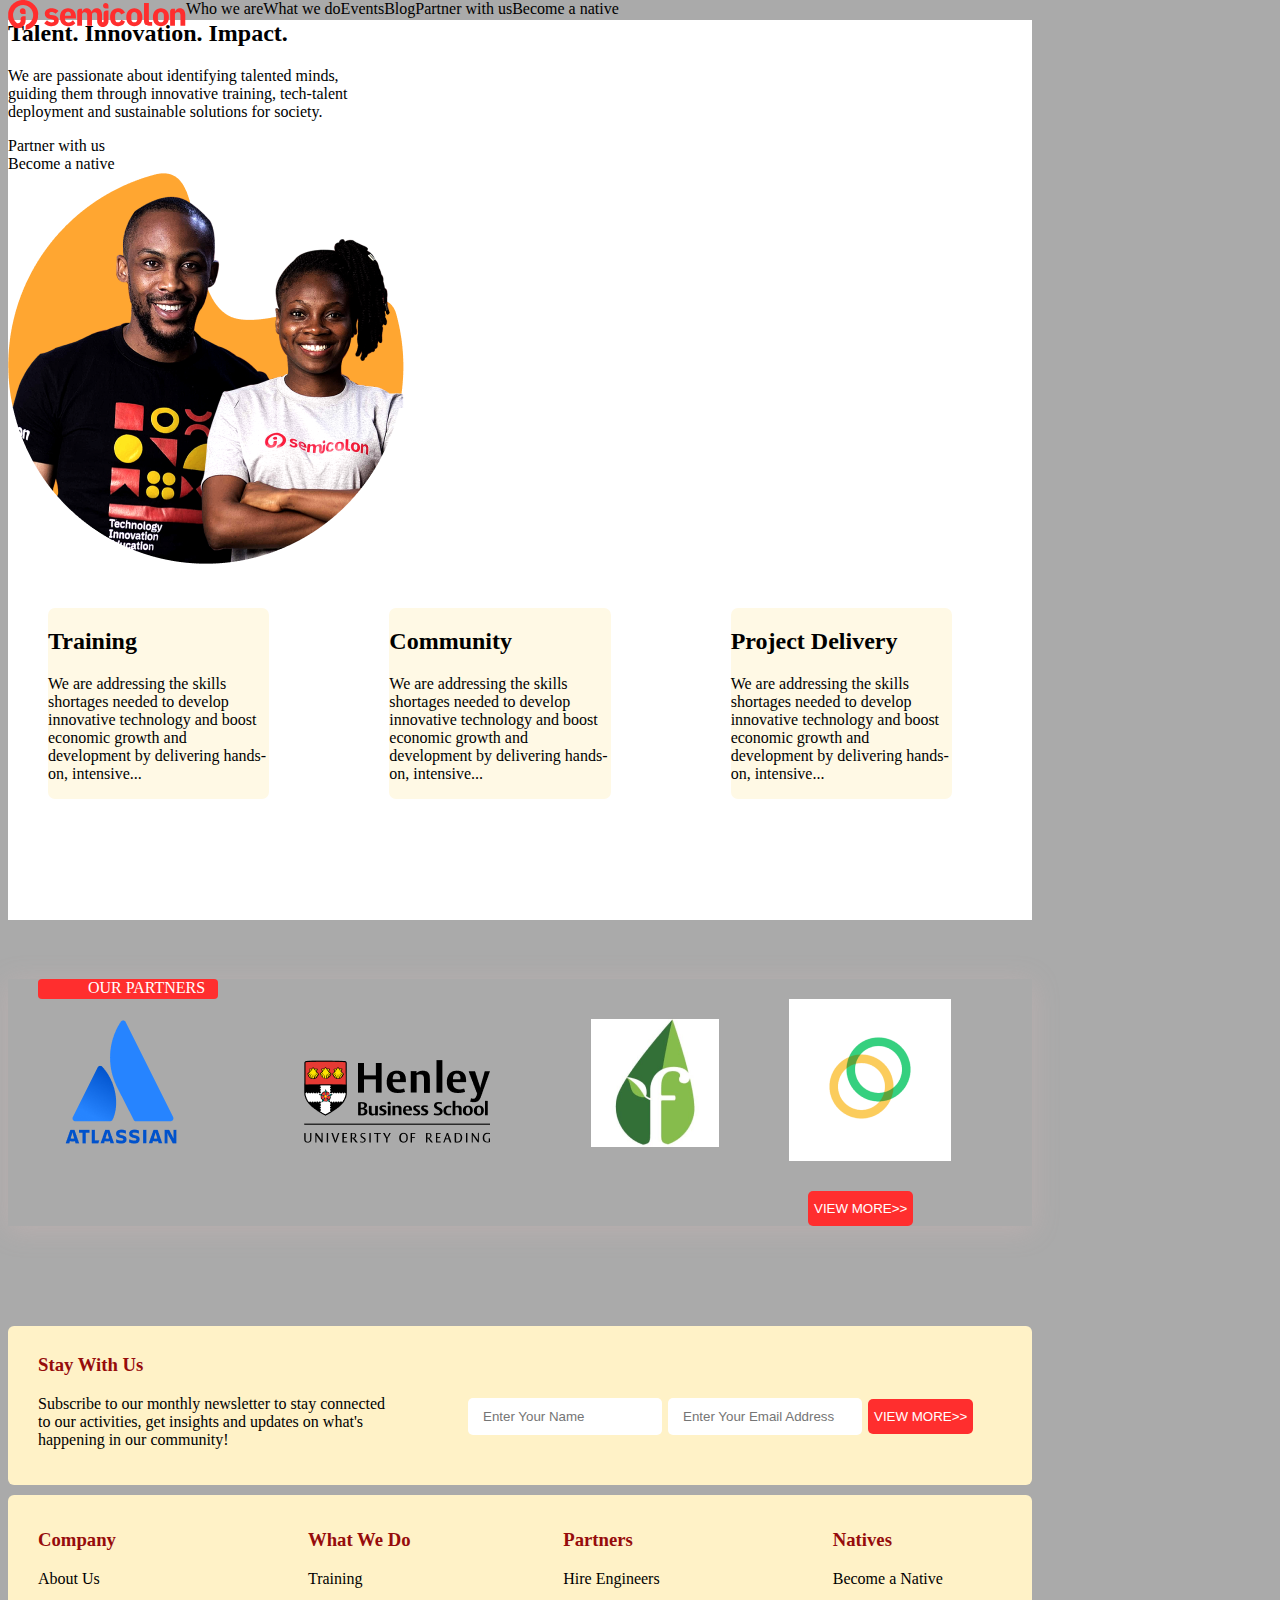
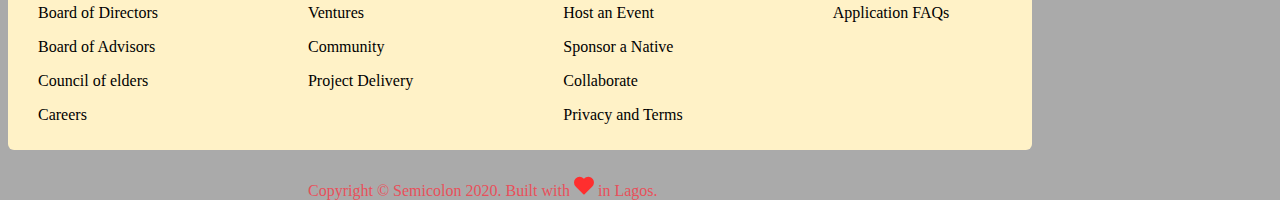
<file: index.html>
<!DOCTYPE html>
<html lang="en">
<head>
    <link rel="stylesheet" href="./index.css">
    <meta charset="UTF-8">
    <meta name="viewport" content="width=device-width, initial-scale=1.0">
    <meta http-equiv="X-UA-Compatible" content="IE=edge">

    <title>Home</title>
</head>
<body>
    <div class="container">
        <div class="mobile-view">
            <div class="top-navigation-bar">
                <div class="nav-bar-icons">
                    <div class="semicolon-icons">
                        <img src="assets/logo-icons.svg" alt="semicolon-logo-icon">
                    </div>
                    <div class="who-we-are">
                        Who we are
                    </div>
                    <div class="what-we-do">
                        What we do
                    </div>
                    <div class="events">
                        Events
                    </div>
                    <div class="blog">
                        Blog
                    </div>
                    <div class="partner-with-us">
                        Partner with us
                    </div>
                    <div class="become-a-native">
                        Become a native
                    </div>
                </div>
            </div>
            <div class="second-row">
                <div class="talent-and-image-container">
                    <div class="talent-note">
                        <h2>Talent. Innovation. Impact.</h2>
                        <p>We are passionate about identifying talented minds,<br>
                            guiding them through innovative training, tech-talent<br>
                            deployment and sustainable solutions for society.</p>
                    </div>
                    <div class="talent-innovation-btns">
                        <div class="partner-with-us">
                            Partner with us
                        </div>
                        <div class="become-a-native">
                            Become a native
                        </div>
                    </div>
                </div>
                <div class="images-and-vectors">
                    <img class="hero-image" src="images/heroes-image.png"  alt="our heroes"/>
                </div>
            </div>
            <div class="third-row">
                <div class="third-row-first-row">
                    <div class="re-imagining-text">

                    </div>
                    <div class="wheels-icons">

                    </div>
                </div>
                <div class="software-engineers-text">

                </div>
            </div>
            <div class="fourth-row">
                <div class="fourth-row-box">
                    <div class="training-text-box" id="fourth-row-box">
                        <h2>
                            Training
                        </h2>
                        <p>
                            We are addressing the skills shortages
                            needed to develop innovative technology
                            and boost economic growth and development
                            by delivering hands-on, intensive...
                        </p>
                    </div>
                </div>
                <div class="fourth-row-box">
                    <div class="community-text-box">
                        <h2>
                            Community
                        </h2>
                        <p>
                            We are addressing the skills shortages
                            needed to develop innovative technology
                            and boost economic growth and development
                            by delivering hands-on, intensive...
                        </p>
                    </div>
                </div>
                <div class="fourth-row-box">
                    <div class="project-delivery-box">
                        <h2>
                            Project Delivery
                        </h2>
                        <p>
                            We are addressing the skills shortages
                            needed to develop innovative technology
                            and boost economic growth and development
                            by delivering hands-on, intensive...
                        </p>
                    </div>
                </div>
            </div>
            <div class="fifth-row">
                <div class="fifth-row-first-row">
                        <p>OUR PARTNERS</p>
                </div>
                <div class="fifth-row-second-row">
                    <div class="atlassian-image">
                        <img src="assets/atlassian.png">
                    </div>
                    <div class="henley-image">
                        <img src="assets/henley.png">
                    </div>
                    <div class="leaf-image">
                        <img src="assets/foundersInst.png">
                    </div>
                    <div class="celo-image">
                        <img src="assets/celo.png">
                    </div>
                </div>
                <div class="fifth-row-third-row">
                    <button class="view-more-button">
                        VIEW MORE>>
                    </button>
                </div>

            </div>
            <div class="sixth-row">
                <div class="sixth-row-first-row">
                    <div class="stay-with-us-text">
                        <h3> Stay With Us </h3>
                        <p>Subscribe to our monthly newsletter to stay connected
                            to our activities, get insights and updates on what's
                            happening in our community!</p>
                    </div>
                    <div class="enter-details-buttons">
                        <input type="text" placeholder="Enter Your Name" class="name-button">

                        <input type="text" placeholder="Enter Your Email Address" class="email-button">

                        <button class="view-more-button">
                                    VIEW MORE>>
                        </button>
                    </div>
                </div>
                <div class="sixth-row-second-row">
                    <div class="company-text">
                        <h3>Company</h3>
                        <p>About Us</p>
                        <p>Board of Directors</p>
                        <p>Board of Advisors</p>
                        <p>Council of elders</p>
                        <p>Careers</p>
                    </div>
                    <div class="what-we-do-text">
                        <h3>What We Do</h3>
                        <p>Training</p>
                        <p>Ventures</p>
                        <p>Community</p>
                        <p>Project Delivery</p>
                    </div>
                    <div class="partners-text">
                        <h3>Partners</h3>
                        <p>Hire Engineers</p>
                        <p>Host an Event</p>
                        <p>Sponsor a Native</p>
                        <p>Collaborate</p>
                        <p>Privacy and Terms</p>
                    </div>
                    <div class="natives-text">
                        <h3>Natives</h3>
                        <p>Become a Native</p>
                        <p>Application FAQs</p>

                    </div>
                </div>
            </div>
            <div class="last-line">
                <p>Copyright © Semicolon 2020. Built with <img class="heart-image" src="assets/heart.svg" alt="heart-image"> in Lagos. </p>
            </div>
        </div>
    </div>

</body>
</html>
</file>
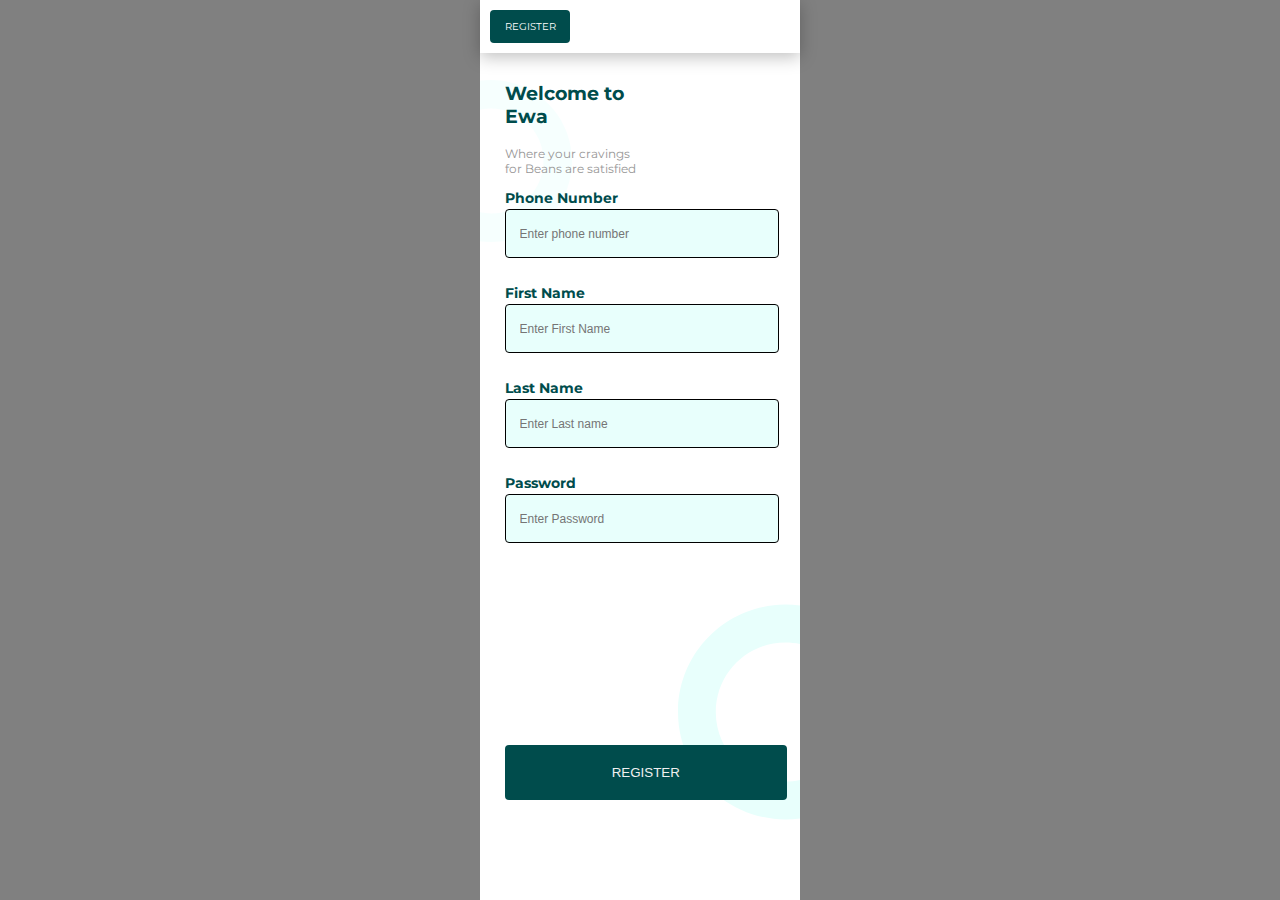
<file: ewaHtml/index.html>
<!DOCTYPE html>
<html lang="en">
    <head>
        <meta charset="UTF-8">
        <meta http-equiv="X-UA-Compatible" content="IE=edge">
        <link rel="preconnect" href="https://fonts.googleapis.com">
        <link rel="preconnect" href="https://fonts.gstatic.com" crossorigin>
        <link href="https://fonts.googleapis.com/css2?family=Montserrat:ital,wght@0,100;0,200;0,300;0,400;0,500;0,600;0,700;1,100;1,200;1,300;1,400;1,500;1,600;1,700&display=swap" rel="stylesheet">
        <link rel="stylesheet" href="./index.css">
        <meta name="viewport" content="width=device-width, initial-scale=1.0">
        <title>EWA</title>
    </head>
    <body>
        <div class="container">
            <div class="mobile_frame">
                <div class="top_nav">
                    <div class="top_nav_btn">
                        REGISTER
                    </div>
                </div>
                <img class="top_circle" src="assets/img/background.svg" alt="circle-background"/>
                <div class="frame_container">
                    <div class="intro_text">
                        <h3>Welcome to Ewa</h3>
                        <p> Where your cravings
                            for Beans are satisfied
                        </p>
                    </div>


                    <div class="input_container">
                        <label>
                            Phone Number
                        </label>
                        <input type="tel"
                               name="phone_number" placeholder="Enter phone number"/>
                        <label>
                            First Name
                        </label>
                        <input type="text"
                               name="first_name" placeholder="Enter First Name"/>
                        <label>
                            Last Name
                        </label>
                        <input type="text"
                               name="last_name" placeholder="Enter Last name"/>
                        <label>
                            Password
                        </label>
                        <input type="password"
                               name="password" placeholder="Enter Password"/>

                        <img class="bottom_circle" src="assets/img/circle_2.svg" alt="circle-background"/>
                        <a>
                            <button class="register_btn">
                                REGISTER
                            </button>
                        </a>
                    </div>
                </div>
            </div>
        </div>
    </body>
<script src="index.js"></script>
</html>
</file>
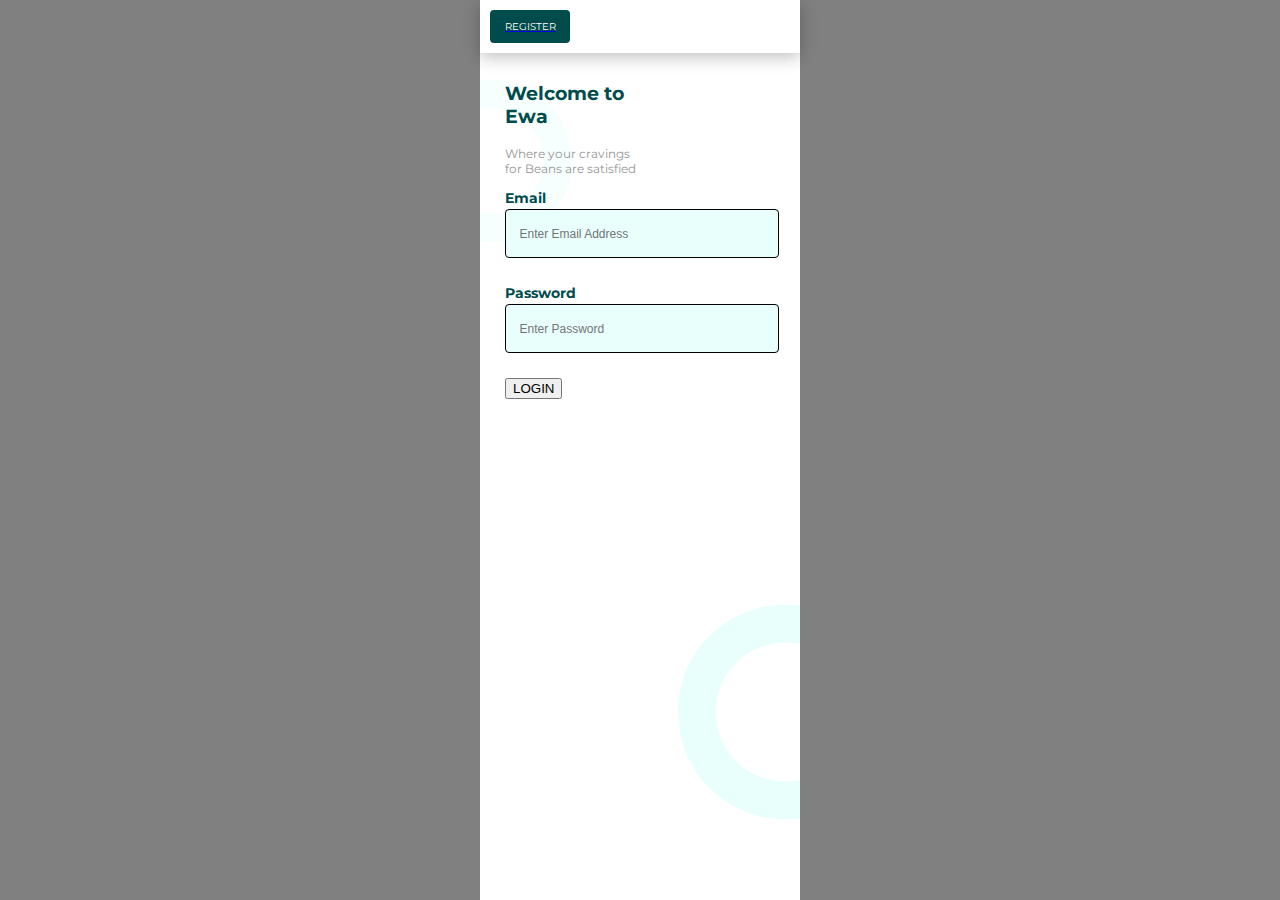
<file: ewaHtml/login.html>
<!DOCTYPE html>
<html lang="en">
<head>
    <meta charset="UTF-8">
    <meta http-equiv="X-UA-Compatible" content="IE=edge">
    <link rel="preconnect" href="https://fonts.googleapis.com">
    <link rel="preconnect" href="https://fonts.gstatic.com" crossorigin>
    <link href="https://fonts.googleapis.com/css2?family=Montserrat:ital,wght@0,100;0,200;0,300;0,400;0,500;0,600;0,700;1,100;1,200;1,300;1,400;1,500;1,600;1,700&display=swap" rel="stylesheet">
    <link rel="stylesheet" href="ewa.css">
    <meta name="viewport" content="width=device-width, initial-scale=1.0">
    <title>EWA</title>
</head>
<body>
<div class="container">
    <div class="mobile_frame">
        <div class="top_nav">
            <a href="register.html">
                <div class="top_nav_btn">
                    REGISTER
                </div>
            </a>

        </div>
        <img class="top_circle" src="assets/img/background.svg" alt="circle-background"/>
        <div class="frame_container">
            <div class="intro_text">
                <h3>Welcome to Ewa</h3>
                <p> Where your cravings
                    for Beans are satisfied
                </p>
            </div>


            <div class="input_container">
                <label>
                    Email
                </label>
                <input type="text"
                       name="email" placeholder="Enter Email Address"class="login_input" />
                <label>
                    Password
                </label>
                <input type="password"
                       name="password" placeholder="Enter Password" class="login_input" />

                <img class="bottom_circle" src="assets/img/circle_2.svg" alt="circle-background"/>
                <a>
                    <button class="login_btn" >
                        LOGIN
                    </button>
                </a>
            </div>
        </div>
    </div>
</div>
</body>
<script src="register.js"></script>
</html>
</file>
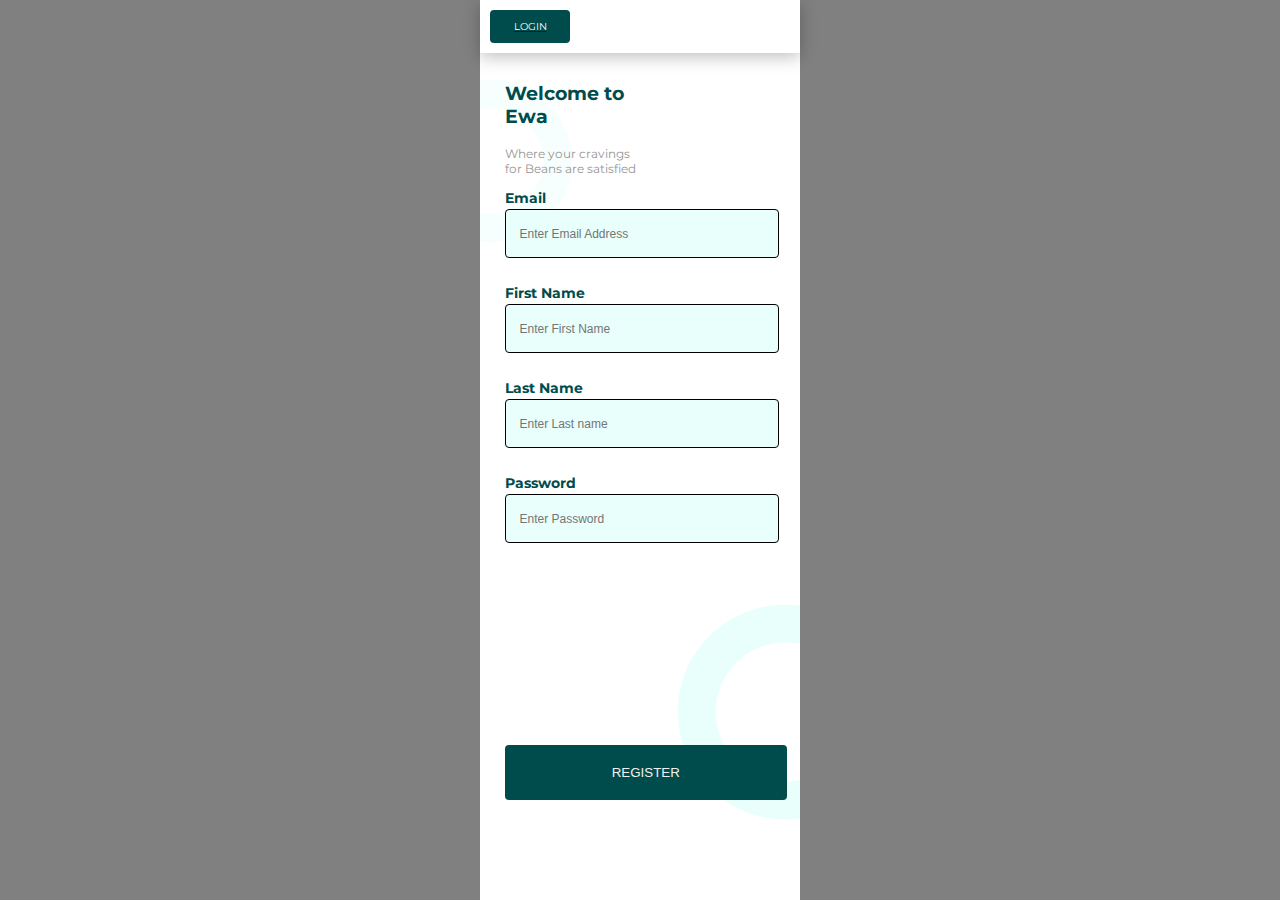
<file: ewaHtml/register.html>
<!DOCTYPE html>
<html lang="en">
    <head>
        <meta charset="UTF-8">
        <meta http-equiv="X-UA-Compatible" content="IE=edge">
        <link rel="preconnect" href="https://fonts.googleapis.com">
        <link rel="preconnect" href="https://fonts.gstatic.com" crossorigin>
        <link href="https://fonts.googleapis.com/css2?family=Montserrat:ital,wght@0,100;0,200;0,300;0,400;0,500;0,600;0,700;1,100;1,200;1,300;1,400;1,500;1,600;1,700&display=swap" rel="stylesheet">
        <link rel="stylesheet" href="ewa.css">
        <meta name="viewport" content="width=device-width, initial-scale=1.0">
        <title>EWA</title>
    </head>
    <body>
        <div class="container">
            <div class="mobile_frame">
                <div class="top_nav">
                    <a href="login.html">
                        <div class="top_nav_btn">
                            LOGIN
                        </div>
                    </a>
                </div>
                <img class="top_circle" src="assets/img/background.svg" alt="circle-background"/>
                <div class="frame_container">
                    <div class="intro_text">
                        <h3>Welcome to Ewa</h3>
                        <p> Where your cravings
                            for Beans are satisfied
                        </p>
                    </div>
                    <div class="input_container">
                        <label>
                            Email
                        </label>
                        <input type="text"
                               name="email" placeholder="Enter Email Address" class="register_input"/>
                        <label>
                            First Name
                        </label>
                        <input type="text"
                               name="first_name" placeholder="Enter First Name" class="register_input"/>
                        <label>
                            Last Name
                        </label>
                        <input type="text"
                               name="last_name" placeholder="Enter Last name" />
                        <label>
                            Password
                        </label>
                        <input type="password"
                               name="password" placeholder="Enter Password" class="register_input"/>
                        <img class="bottom_circle" src="assets/img/circle_2.svg" alt="circle-background"/>
                        <a>
                            <button class="register_btn">
                                REGISTER
                            </button>
                        </a>
                    </div>
                </div>
            </div>
        </div>
    </body>
<script src="register.js"></script>
</html>
</file>
<file: index.css>
body{
    width: 100vw;
    height: 100vh;
    background-color: #aaaaaa;
}

.container{
    width: 80vw;
    height: 100vh;
    background-color: #FFFFFF;
}
.top-navigation-bar{
    position: absolute;
    width: 1440px;
    height: 80px;
    top: 0;
}

.nav-bar-icons{
     position: absolute;
     width: 1440px;
     height: 80px;
     left: 0;
     top: 0;
     display: flex;
 }

.fourth-row{
    /*width: 20%;*/
    display: flex;
    justify-content: space-between;
}

.fourth-row-box{
    position: relative;
    background-color: #FFF9E5;
    margin: 40px 5rem 5rem 40px;
    border-radius: 7px;

}

.fifth-row{
    box-shadow: 0 4px 25px
    rgba(241, 194, 194, 0.25);
    margin: 100px 0 100px 0;
}

.fifth-row-first-row{
    background-color: #FF2E2E;
    width: 180px;
    border-radius: 4px;
    height: 20px;
    color: white;
    margin-left: 30px;
}

.fifth-row-first-row p{
    margin: 20px 0 0 50px;
}

.fifth-row-second-row{
    display: flex;
}

.atlassian-image{
    margin-left: 30px;
    margin-right: 60px;
}
.henley-image{
    margin: 60px 100px 30px 40px;
}

.leaf-image{
    top: 30px;
    margin: 20px 70px 40px 0;
}

.fifth-row-third-row{
    margin: 0 5px 10px 50rem;
}

.sixth-row-first-row{
    border-radius: 6px;
    background-color: #FFF2C7;
    display: flex;
    margin-bottom: 10px;
}

.stay-with-us-text{
    padding: 10px 0 20px 30px;
    width: 350px;
}

.stay-with-us-text h3{
    top: 20px;
    color: #960C0C;
}

.stay-with-us-text p{
    top: 80px;
    width: auto;
}

.enter-details-buttons{
    padding-top: 70px;
    padding-left: 60px;
}

.name-button{
    border-width: 0;
    border-radius: 5px;
    height: 35px;
    margin-left:20px;
    padding-left: 15px;
}

.email-button{
    border-width: 0;
    border-radius: 5px;
    height: 35px;
    margin: 2px;
    padding-left: 15px;
}

.view-more-button{
    border-width: 0;
    border-radius: 5px;
    height: 35px;
    color: white;
    background-color: #FF2E2E;

}

.sixth-row-second-row{
    border-radius: 6px;
    background-color: #FFF2C7;
    padding: 15px 20px 10px 50px;
    display: flex;
}

.company-text{
    margin-left: -20px;
    margin-right: 150px;
}

.company-text h3{
    color: #960C0C;
}

.what-we-do-text{
    margin-right: 150px;
}

.what-we-do-text h3{
    color: #960C0C;
}

.partners-text{
    margin-right: 150px;
}

.partners-text h3{
    color: #960C0C;
}

.natives-text h3{
    color: #960C0C;
}
.last-line{
    padding-left: 300px;
    color:#E8505B;
}

.heart-image{
    margin-top: 10px;
    display: inline;
    width: 20px;
    height: 20px;
}
</file>
<file: ewaHtml/index.css>
body{
    padding: 0;
    margin: 0 !important;
    font-family: 'Montserrat', sans-serif;
}
.container{
    background-color: grey;
    height: 100vh;
    width: 100vw;
    display: flex;
    justify-content: center;
    align-items: center;
}
.top_circle{
    position: absolute;
    top: 5rem;
    z-index: -1;
}
.mobile_frame{
    background-color: white;
    width: 25vw;
    height: 100vh;
    position: relative;
    z-index: 0;
}
.bottom_circle{
    position: absolute;
    bottom: 5rem;
    z-index: -1;
    right: 0;
}

.intro_text{
    width: 50%;
    z-index: 10;
}
.intro_text p{
    font-size: 12px;
    font-family: 'Montserrat', sans-serif;
    color: rgb(151, 150, 150);
}
.intro_text h3{
    color: #004c4c;
}
.frame_container{
    padding: 10px 25px;
}
.input_container{
    margin-top: 10px;
}
label{
    font-size: 14px;
    font-weight: bold;
    color: #004c4c;
}
input[type = "text"],
input[type = "tel"],
input[type = "password"]
{
    border: 1px solid black;
    display: block;
    font-size: 12px;
    padding-left: 5%;
    margin-top: 2px;
    margin-bottom: 25px;
    border-radius: 4px;
    width: 95%;
    height: 45px;
    background-color: #e8fffc;
}
.register_btn{
    background-color: #004c4c;
    color: rgb(240, 240, 240);
    padding: 20px 20px;
    border-radius: 4px;
    position: absolute;
    bottom: 100px;
    border: none;
    width: 88%;
    box-shadow: none;
}

.user_card{
    height: 20vh;
    border-radius: 4px;
    background-color: white;
    box-shadow: 0 4px 4px rgba(0, 0, 0, 0.25);
    padding: 10px 0;
}

.home_container{
    padding: 25px;
}
.top_nav_btn{
    background-color: #004c4c;
    width: 20%;
    font-size: 10px;
    padding: 10px;
    color: #FFF;
    border-radius: 4px;
    text-align: center;
 }

.top_nav{
    padding: 10px;
    /*height: 60px;*/
    background: #FFFFFF;
    box-shadow: 0px 4px 16px rgba(0, 0, 0, 0.25);
}
.top_info{
    display: flex;
    justify-content: space-between;
    padding-top: 15px;
    padding-left: 15px;
    padding-right: 15px;
}

.top_info h3{
    font-size: 18px;
    color: #004c4c;
    font-weight: bold;
    margin-bottom: 1px !important;
    margin-top: 0;
}

.top_info p{
    font-size: 11px;
    color: #8f8b8b;
    margin-bottom: 3px;
}

.fun_facts{
    background-color: #004c4c;
    padding: 1px 15px;
    border-radius: 4px;
    display: flex;
    align-items: center;
    justify-content: center;
    color: white;
    height: 35px;
    width: 80px;
    font-size: 12px;
}
.horizontal_line{
    opacity: 0.4;
}
.info_bottom{
    display: flex;
    justify-content: space-between;
    padding-left: 15px;
    padding-right: 15px;
}
.last_order p{
    font-size: 12px;
    margin-bottom: 2px;
    color: #aaaaaa;
    font-weight: 500;
}
.last_order div{
    background-color: #e8fffc;
    color: #004c4c;
    font-weight: bold;
    font-size: 14px;
    border-radius: 6px;
    padding: 10px 20px;
}
.ranking_container{
    padding: 20px;
    display: flex;
    justify-content: space-between;
    min-height: 15vh;
    border-radius: 4px;
    border: 2px solid #004c4c;
    margin-top: 4rem;
}
.ewa_ranking h3{
    color: #004c4c;
    font-weight: bold;
    margin-bottom: 0;
    font-size: 14px;
}
.ewa_ranking p{
    margin: 0;
    font-size: 11px;
    color: rgb(184, 184, 184);
}
.ewa_ranking div{
    background-color: #004c4c;
    color: white;
    padding: 5px 15px;
    border-radius: 4px;
    font-size: 12px;
    margin-top: 5px;
    text-align: center;
}

.ewa_point_score{
    text-align: center;
}

.ewa_point_score p{
    font-size: 12px;
    color: black;
    margin: 0;
}

.ewa_point_score .score{
    font-size: 40px;
    font-weight: bold;
    color: #004c4c;
    background-color: #e8fffc;
    padding: 5px 10px;
    text-align: center;
}

.ewa_point_score span{
    font-size: 12px;
    color: gray;
}
</file>
<file: ewaHtml/ewa.css>
body{
    padding: 0;
    margin: 0 !important;
    font-family: 'Montserrat', sans-serif;
}
.container{
    background-color: grey;
    height: 100vh;
    width: 100vw;
    display: flex;
    justify-content: center;
    align-items: center;
}
.top_circle{
    position: absolute;
    top: 5rem;
    z-index: -1;
}
.mobile_frame{
    background-color: white;
    width: 25vw;
    height: 100vh;
    position: relative;
    z-index: 0;
}
.bottom_circle{
    position: absolute;
    bottom: 5rem;
    z-index: -1;
    right: 0;
}

.intro_text{
    width: 50%;
    z-index: 10;
}
.intro_text p{
    font-size: 12px;
    font-family: 'Montserrat', sans-serif;
    color: rgb(151, 150, 150);
}
.intro_text h3{
    color: #004c4c;
}
.frame_container{
    padding: 10px 25px;
}
.input_container{
    margin-top: 10px;
}
label{
    font-size: 14px;
    font-weight: bold;
    color: #004c4c;
}
input[type = "text"],
input[type = "tel"],
input[type = "password"]
{
    border: 1px solid black;
    display: block;
    font-size: 12px;
    padding-left: 5%;
    margin-top: 2px;
    margin-bottom: 25px;
    border-radius: 4px;
    width: 95%;
    height: 45px;
    background-color: #e8fffc;
}
.register_btn{
    background-color: #004c4c;
    color: rgb(240, 240, 240);
    padding: 20px 20px;
    border-radius: 4px;
    position: absolute;
    bottom: 100px;
    border: none;
    width: 88%;
    box-shadow: none;
}

.user_card{
    height: 20vh;
    border-radius: 4px;
    background-color: white;
    box-shadow: 0 4px 4px rgba(0, 0, 0, 0.25);
    padding: 10px 0;
}
/*//TODO : CONFIDE IN FEMI*/
.home_container{
    padding: 25px;
}
.top_nav_btn{
    background-color: #004c4c;
    width: 20%;
    font-size: 10px;
    padding: 10px;
    color: #FFF;
    border-radius: 4px;
    text-align: center;
 }

.top_nav{
    padding: 10px;
    /*height: 60px;*/
    background: #FFFFFF;
    box-shadow: 0px 4px 16px rgba(0, 0, 0, 0.25);
}
.top_info{
    display: flex;
    justify-content: space-between;
    padding-top: 15px;
    padding-left: 15px;
    padding-right: 15px;
}

.top_info h3{
    font-size: 18px;
    color: #004c4c;
    font-weight: bold;
    margin-bottom: 1px !important;
    margin-top: 0;
}

.top_info p{
    font-size: 11px;
    color: #8f8b8b;
    margin-bottom: 3px;
}

.fun_facts{
    background-color: #004c4c;
    padding: 1px 15px;
    border-radius: 4px;
    display: flex;
    align-items: center;
    justify-content: center;
    color: white;
    height: 35px;
    width: 80px;
    font-size: 12px;
}
.horizontal_line{
    opacity: 0.4;
}
.info_bottom{
    display: flex;
    justify-content: space-between;
    padding-left: 15px;
    padding-right: 15px;
}
.last_order p{
    font-size: 12px;
    margin-bottom: 2px;
    color: #aaaaaa;
    font-weight: 500;
}
.last_order div{
    background-color: #e8fffc;
    color: #004c4c;
    font-weight: bold;
    font-size: 14px;
    border-radius: 6px;
    padding: 10px 20px;
}
.ranking_container{
    padding: 20px;
    display: flex;
    justify-content: space-between;
    min-height: 15vh;
    border-radius: 4px;
    border: 2px solid #004c4c;
    margin-top: 4rem;
}
.ewa_ranking h3{
    color: #004c4c;
    font-weight: bold;
    margin-bottom: 0;
    font-size: 14px;
}
.ewa_ranking p{
    margin: 0;
    font-size: 11px;
    color: rgb(184, 184, 184);
}
.ewa_ranking div{
    background-color: #004c4c;
    color: white;
    padding: 5px 15px;
    border-radius: 4px;
    font-size: 12px;
    margin-top: 5px;
    text-align: center;
}

.ewa_point_score{
    text-align: center;
}

.ewa_point_score p{
    font-size: 12px;
    color: black;
    margin: 0;
}

.ewa_point_score .score{
    font-size: 40px;
    font-weight: bold;
    color: #004c4c;
    background-color: #e8fffc;
    padding: 5px 10px;
    text-align: center;
}

.ewa_point_score span{
    font-size: 12px;
    color: gray;
}
</file>
